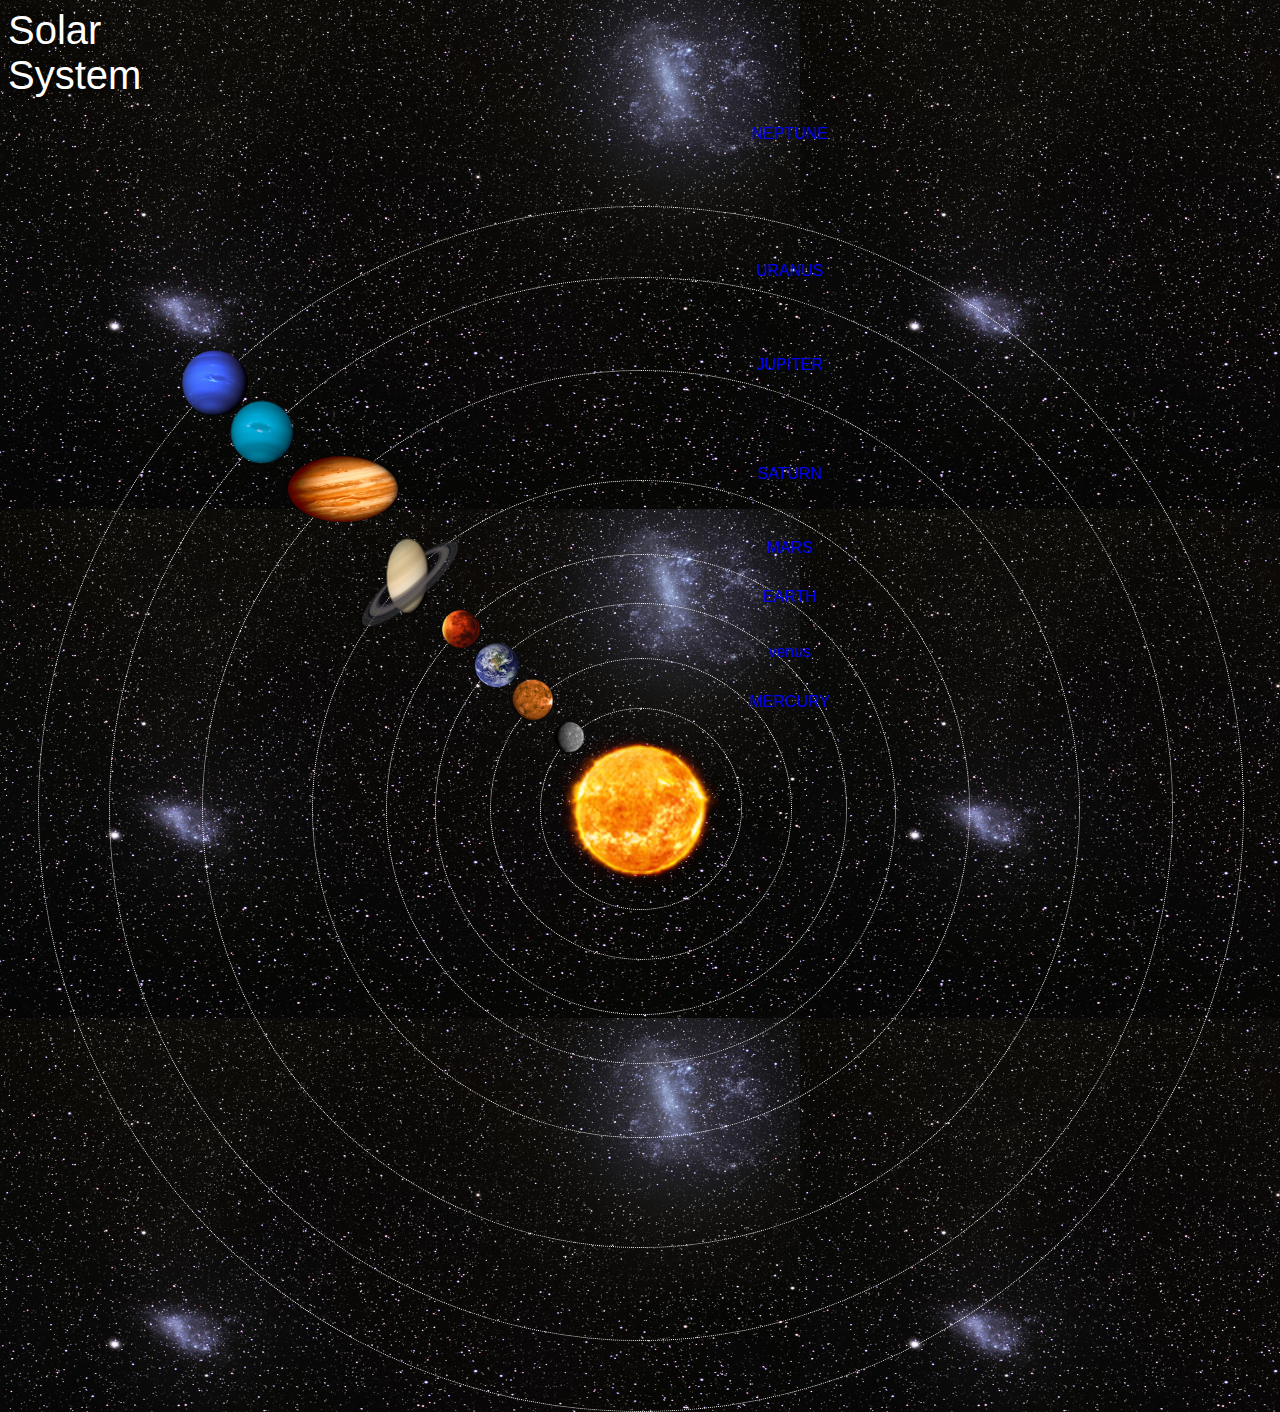
<file: index.html>
<html>
    <head>
        <title>Solar System</title>
        <link rel="stylesheet" href="style.css"/>

    </head>
    <body>
        <div iid="container">
            <h1>Solar System</h1>
            <a href="sun.html"><img src="images/sun.png" id="sun"/></a>

            <div id="neptune-orbit">
               <a href="neptune.html"><img src="images/neptune.png" id="neptune"/></a> 
            </div>
            <div id="neptune=label" class="label-box">
               <a href="neptune.html">NEPTUNE</a> 
            </div>

        <div id="uranus-orbit">
                <a href="uranus.html"><img src="images/uranus.png" id="uranus"/> </a>
        
            </div> 
        <div id="uranus-label" class="label-box">
            <a href="uranus.html">URANUS</a>
        </div>

        <div id="saturn-orbit">
            <a href="saturn.html"><img src="images/saturn.png" id="saturn"/></a>
    
        </div> 
    <div id="saturn-label" class="label-box">
        <a href="saturn.html">SATURN</a>
    </div>
            
    <div id="jupiter-orbit">
        <a href="jupiter.html"><img src="images/jupiter.png" id="jupiter"/> </a>

    </div> 
    <div id="jupiter-label" class="label-box">
         <a href="jupiter.html">JUPITER</a>
    </div>

    <div id="mars-orbit">
            <a href="mars.html"><img src="images/mars.png" id="mars"/> </a>
    </div> 
    <div id="mars-label" class="label-box">
        <a href="mars.html">MARS</a>
        </div>

<div id="earth-orbit">
    <a href="earth.html"><img src="images/earth.png" id="earth"/> </a>

</div> 
<div id="earth-label" class="label-box">
<a href="earth.html">EARTH</a>
</div>

<div id="venus-orbit">
    <a href="venus.html"><img src="images/venus.png" id="venus"/> </a>

</div> 
<div id="venus-label" class="label-box">
<a href="venus.html">venus</a>
</div>

<div id="mercury-orbit">
    <a href="mercury.html"><img src="images/mercury.png" id="mercury"/> </a>

</div> 
<div id="mercury-label" class="label-box">
<a href="mercury.html">MERCURY</a>
</div>
        </div>
    </body>
</html>
</file>
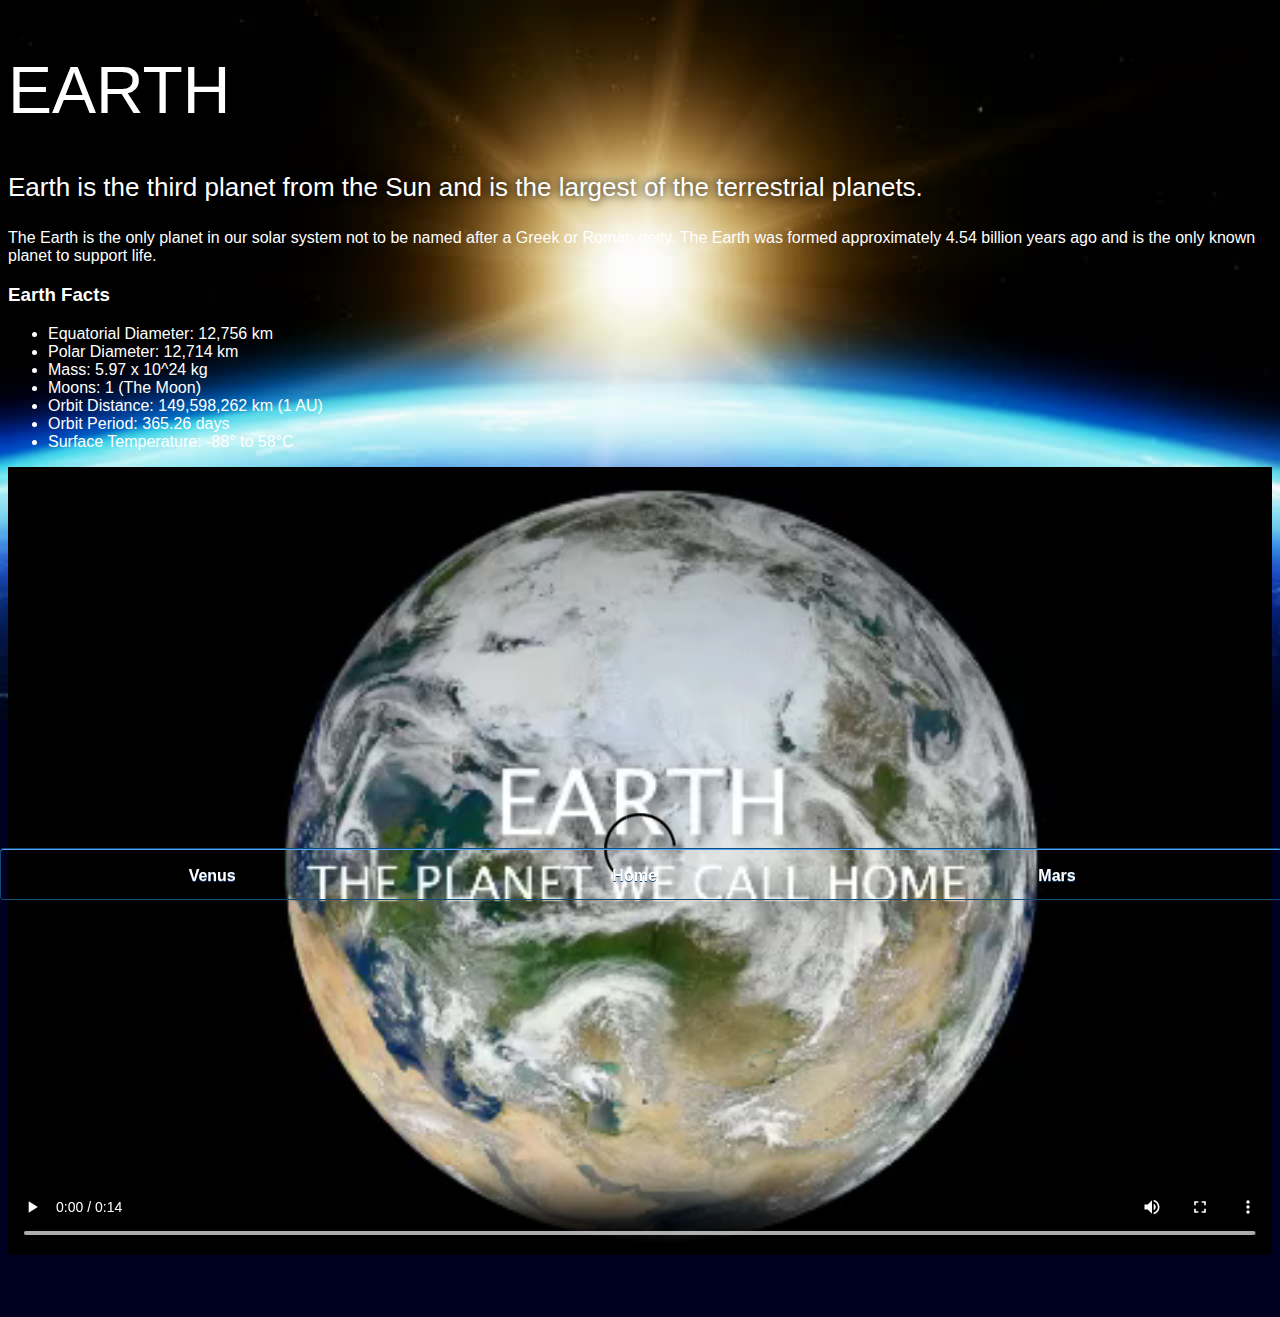
<file: earth.html>
<!DOCTYPE html>
    <head>
        <title>Solar System</title>
        <link rel="stylesheet" href="style-pages.css"/>
    </head>
    <body>
        <div id="main">
            <div id="content">
                <h1>Earth</h1>
                <p class="intro">
                    Earth is the third planet from the Sun and is the largest of the terrestrial planets. 
                </p>             

                <p>
                    The Earth is the only planet in our solar system not to be named after a Greek or Roman deity. The Earth was formed approximately 4.54 billion years ago and is the only known planet to support life.
                </p>

                <h3>Earth Facts</h3>
                <ul>
                    <li>Equatorial Diameter:	12,756 km</li>
                    <li>Polar Diameter:	12,714 km</li>
                    <li>Mass:	5.97 x 10^24 kg</li>
                    <li>Moons:	1 (The Moon)</li>
                    <li>Orbit Distance:	149,598,262 km (1 AU)</li>
                    <li>Orbit Period:	365.26 days</li>
                    <li>Surface Temperature:	-88&deg; to 58&deg;C</li>
                </ul>
                <video id="video" controls>
                    <source src="videos/earth-video.mp4" type="video/mp4">
                </video>
            </div>

            <div id="tabs-bottom">

                <a href="venus.html">Venus</a>
                <a href="index.html">Home</a>
                <a href="mars.html">Mars</a>
            </div>
        </div>
        
    </body>
</html>
</file>
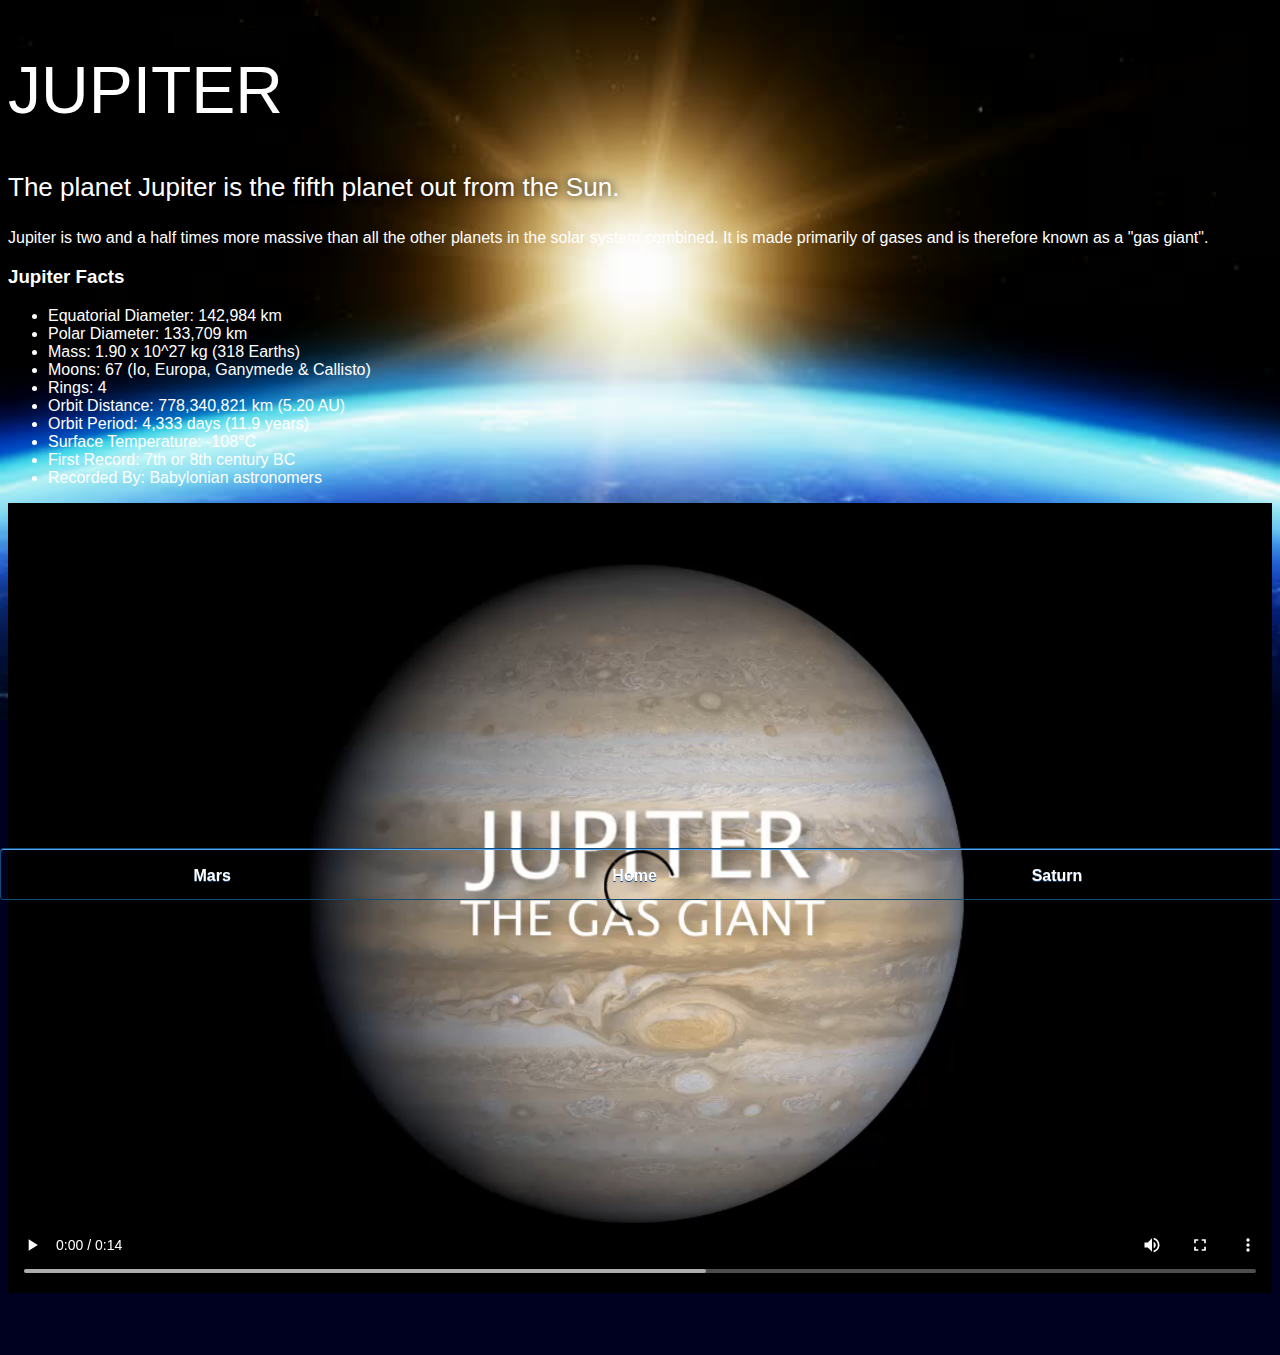
<file: jupiter.html>
<!DOCTYPE html>
    <head>
        <title>Solar System</title>
        <link rel="stylesheet" href="style-pages.css"/>
    </head>
    <body>
        <div id="main">
            <div id="content">
                <h1>Jupiter</h1>
                <p class="intro">
                    The planet Jupiter is the fifth planet out from the Sun.
                </p>             

                <p>
                    Jupiter is two and a half times more massive than all the other planets in the solar system combined. It is made primarily of gases and is therefore known as a "gas giant".
                </p>

                <h3>Jupiter Facts</h3>
                <ul>
                    <li>Equatorial Diameter:	142,984 km</li>
                    <li>Polar Diameter:	133,709 km</li>
                    <li>Mass:	1.90 x 10^27 kg (318 Earths)</li>
                    <li>Moons:	67 (Io, Europa, Ganymede & Callisto)</li>
                    <li>Rings:	4</li>
                    <li>Orbit Distance:	778,340,821 km (5.20 AU)</li>
                    <li>Orbit Period:	4,333 days (11.9 years)</li>
                    <li>Surface Temperature:	-108&deg;C</li>
                    <li>First Record:	7th or 8th century BC</li>
                    <li>Recorded By:	Babylonian astronomers</li>
                </ul>
                <video id="video" controls>
                    <source src="videos/jupiter-video.mp4" type="video/mp4">
                </video>
            </div>

            <div id="tabs-bottom">

                <a href="mars.html">Mars</a>
                <a href="index.html">Home</a>
                <a href="saturn.html">Saturn</a>
            </div>
        </div>
    </body>
</html>
</file>
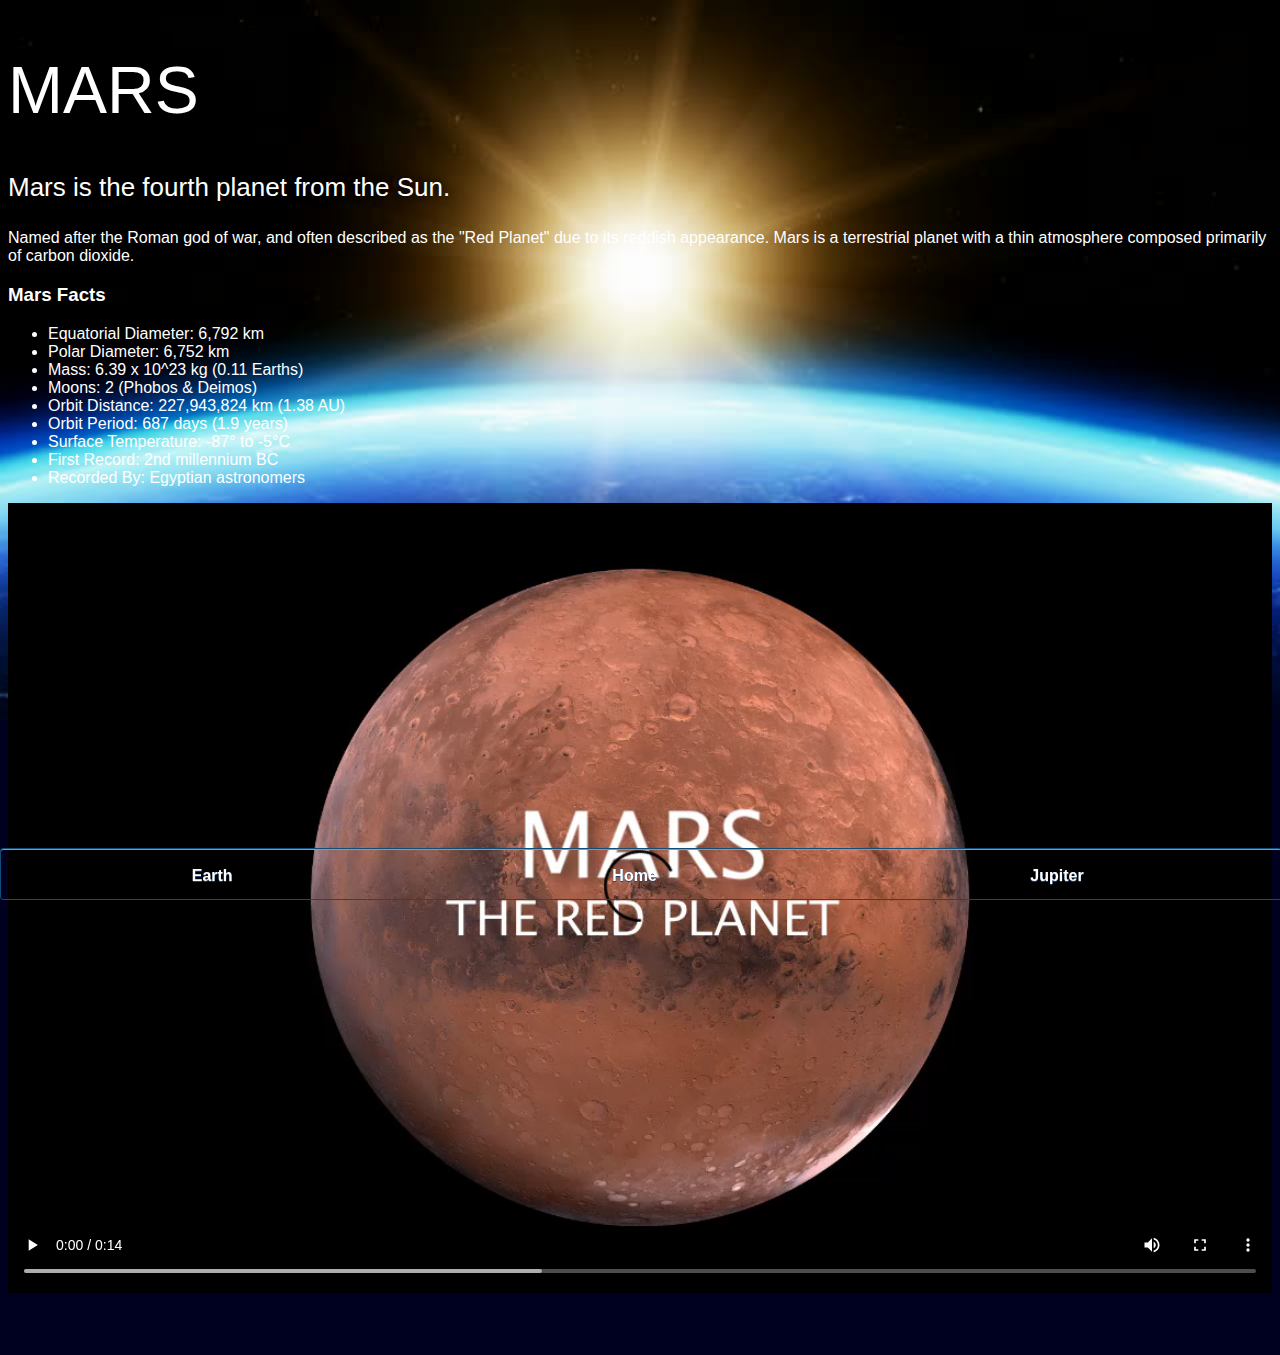
<file: mars.html>
<!DOCTYPE html>
    <head>
        <title>Solar System</title>
        <link rel="stylesheet" href="style-pages.css"/>
    </head>
    <body>
        <div id="main">
            <div id="content">
                <h1>Mars</h1>
                <p class="intro">
                    Mars is the fourth planet from the Sun.  
                </p>             

                <p>
                    Named after the Roman god of war, and often described as the "Red Planet" due to its reddish appearance. Mars is a terrestrial planet with a thin atmosphere composed primarily of carbon dioxide.
                </p>

                <h3>Mars Facts</h3>
                <ul>
                    <li>Equatorial Diameter:	6,792 km</li>
                    <li>Polar Diameter:	6,752 km</li>
                    <li>Mass:	6.39 x 10^23 kg (0.11 Earths)</li>
                    <li>Moons:	2 (Phobos & Deimos)</li>
                    <li>Orbit Distance:	227,943,824 km (1.38 AU)</li>
                    <li>Orbit Period:	687 days (1.9 years)</li>
                    <li>Surface Temperature:	-87&deg; to -5&deg;C</li>
                    <li>First Record:	2nd millennium BC</li>
                    <li>Recorded By:	Egyptian astronomers</li>
                </ul>
                <video id="video" controls>
                    <source src="videos/mars-video.mp4" type="video/mp4">
                </video>
            </div>

            <div id="tabs-bottom">
                
                <a href="earth.html">Earth</a>
                <a href="index.html">Home</a>
                <a href="jupiter.html">Jupiter</a>
            </div>
        </div>
    </body>
</html>
</file>
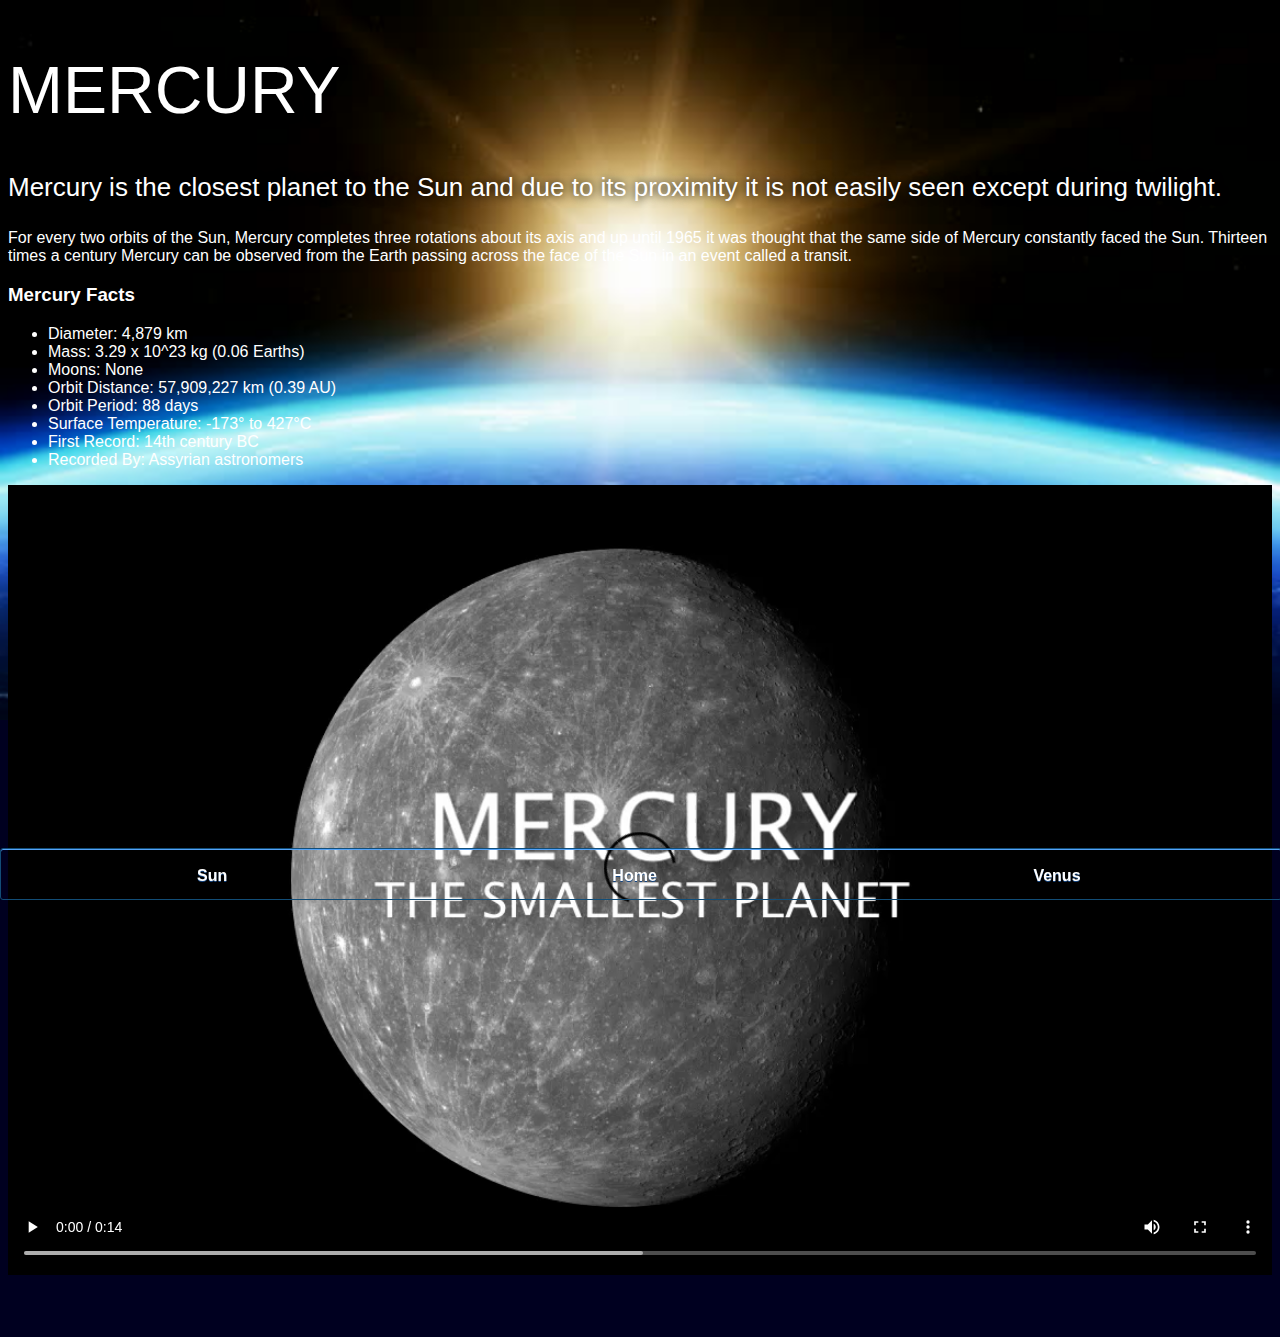
<file: mercury.html>
<!DOCTYPE html>
<html>
    <head>
        <title>Solar System</title>
        <link rel="stylesheet" href="style-pages.css"/>
    </head>
    <body>
        <div id="main">
            <div id="content">
                <h1>Mercury</h1>
                <p class="intro">
                    Mercury is the closest planet to the Sun and due to its proximity it is not easily seen except during twilight. 
                </p>             

                <p>
                    For every two orbits of the Sun, Mercury completes three rotations about its axis and up until 1965 it was thought that the same side of Mercury constantly faced the Sun. Thirteen times a century Mercury can be observed from the Earth passing across the face of the Sun in an event called a transit.
                </p>

                <h3>Mercury Facts</h3>
                <ul>
                    <li>Diameter:	4,879 km</li>
                    <li>Mass:	3.29 x 10^23 kg (0.06 Earths)</li>
                    <li>Moons:	None</li>
                    <li>Orbit Distance:	57,909,227 km (0.39 AU)</li>
                    <li>Orbit Period:	88 days</li>
                    <li>Surface Temperature:	-173&deg; to 427&deg;C</li>
                    <li>First Record:	14th century BC</li>
                    <li>Recorded By:	Assyrian astronomers</li>
                </ul>
                <video id="video" controls>
                    <source src="videos/mercury-video.mp4" type="video/mp4">
                </video>
            </div>
            
            <div id="tabs-bottom">
                <a href="sun.html">Sun</a>
                <a href="index.html">Home</a>
                <a href="venus.html">Venus</a>

            </div>
        </div>
    </body>
</html>
</file>
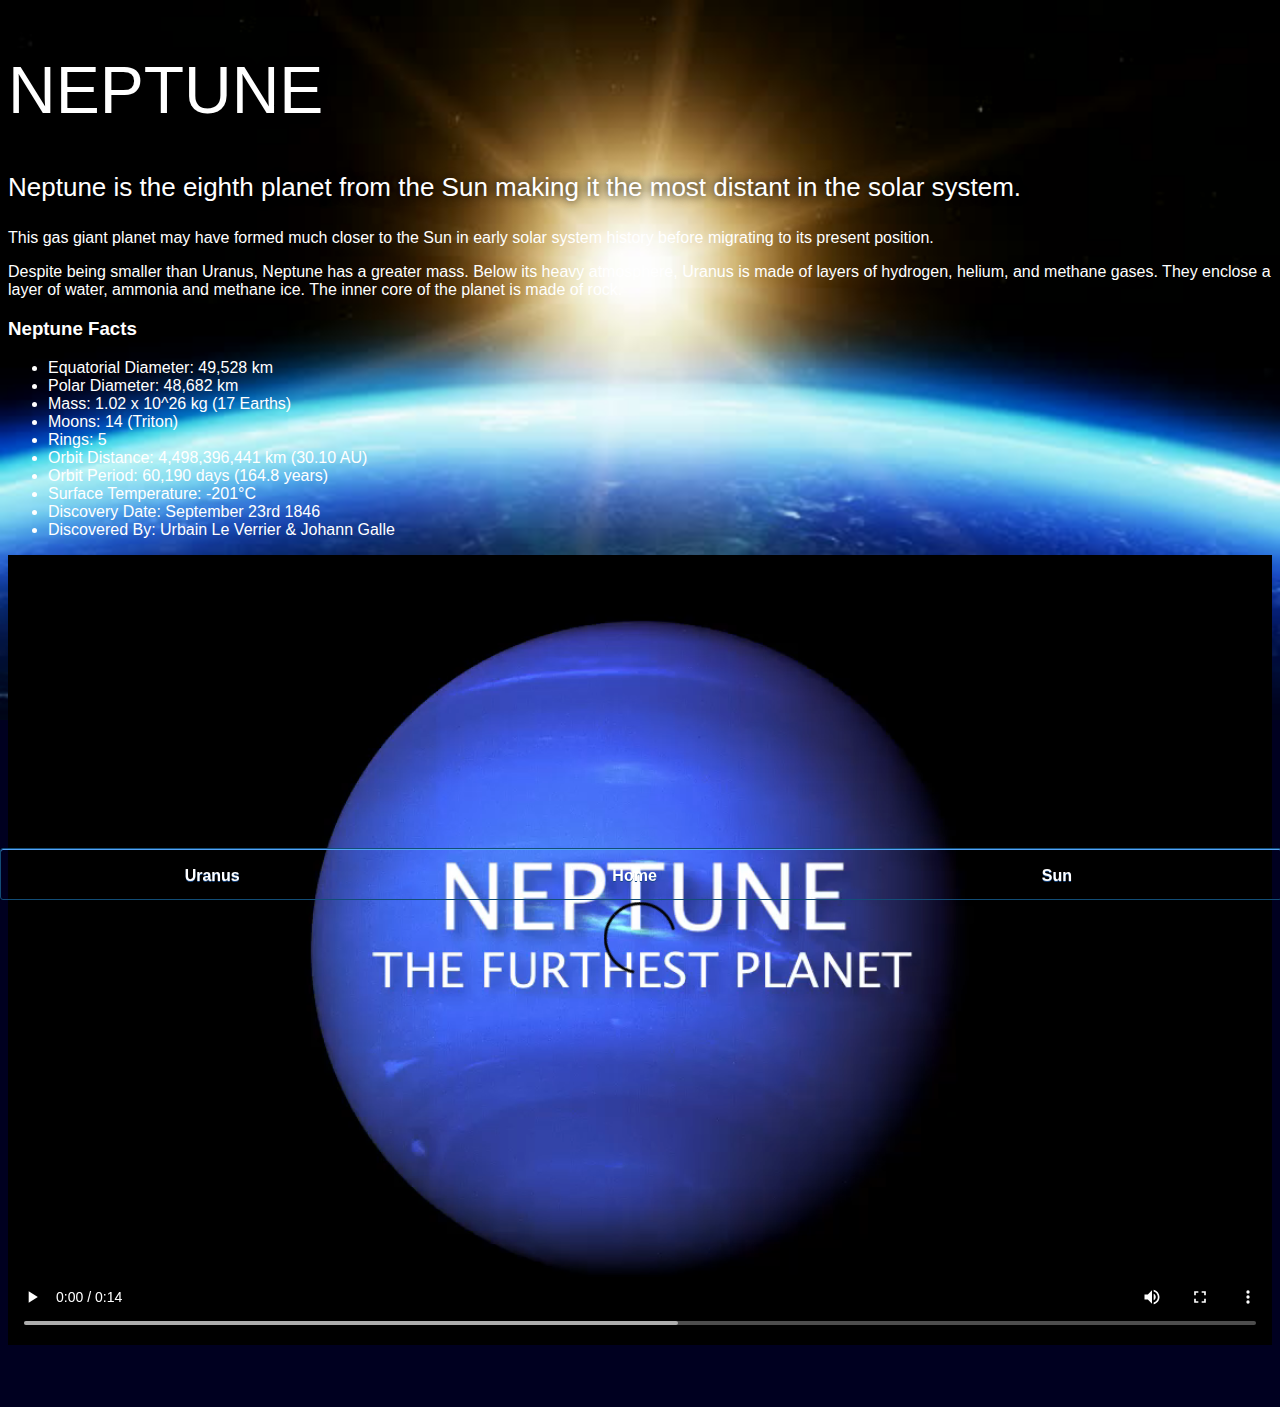
<file: neptune.html>
<!DOCTYPE html>
    <head>
        <title>Solar System</title>
        <link rel="stylesheet" href="style-pages.css"/>
    </head>
    <body>
        <div id="main">
            <div id="content">
                <h1>Neptune</h1>
                <p class="intro">
                    Neptune is the eighth planet from the Sun making it the most distant in the solar system. 
                </p>             
                <p>
                    This gas giant planet may have formed much closer to the Sun in early solar system history before migrating to its present position.</p>

                <p>Despite being smaller than Uranus, Neptune has a greater mass. Below its heavy atmosphere, Uranus is made of layers of hydrogen, helium, and methane gases. They enclose a layer of water, ammonia and methane ice. The inner core of the planet is made of rock.</p>

                <h3>Neptune Facts</h3>
                <ul>
                    <li>Equatorial Diameter:	49,528 km</li>
                    <li>Polar Diameter:	48,682 km</li>
                    <li>Mass:	1.02 x 10^26 kg (17 Earths)</li>
                    <li>Moons:	14 (Triton)</li>
                    <li>Rings:	5</li>
                    <li>Orbit Distance:	4,498,396,441 km (30.10 AU)</li>
                    <li>Orbit Period:	60,190 days (164.8 years)</li>
                    <li>Surface Temperature:	-201&deg;C</li>
                    <li>Discovery Date:	September 23rd 1846</li>
                    <li>Discovered By:	Urbain Le Verrier & Johann Galle</li>
                </ul>

                <video id="video" controls>
                    <source src="videos/neptune-video.mp4" type="video/mp4">
                </video>

            </div>

        <div id="tabs-bottom">
            
            <a href="uranus.html">Uranus</a>
            <a href="index.html">Home</a>
            <a href="sun.html">Sun</a>

        </div>
        </div>
    </body>
</html>
</file>
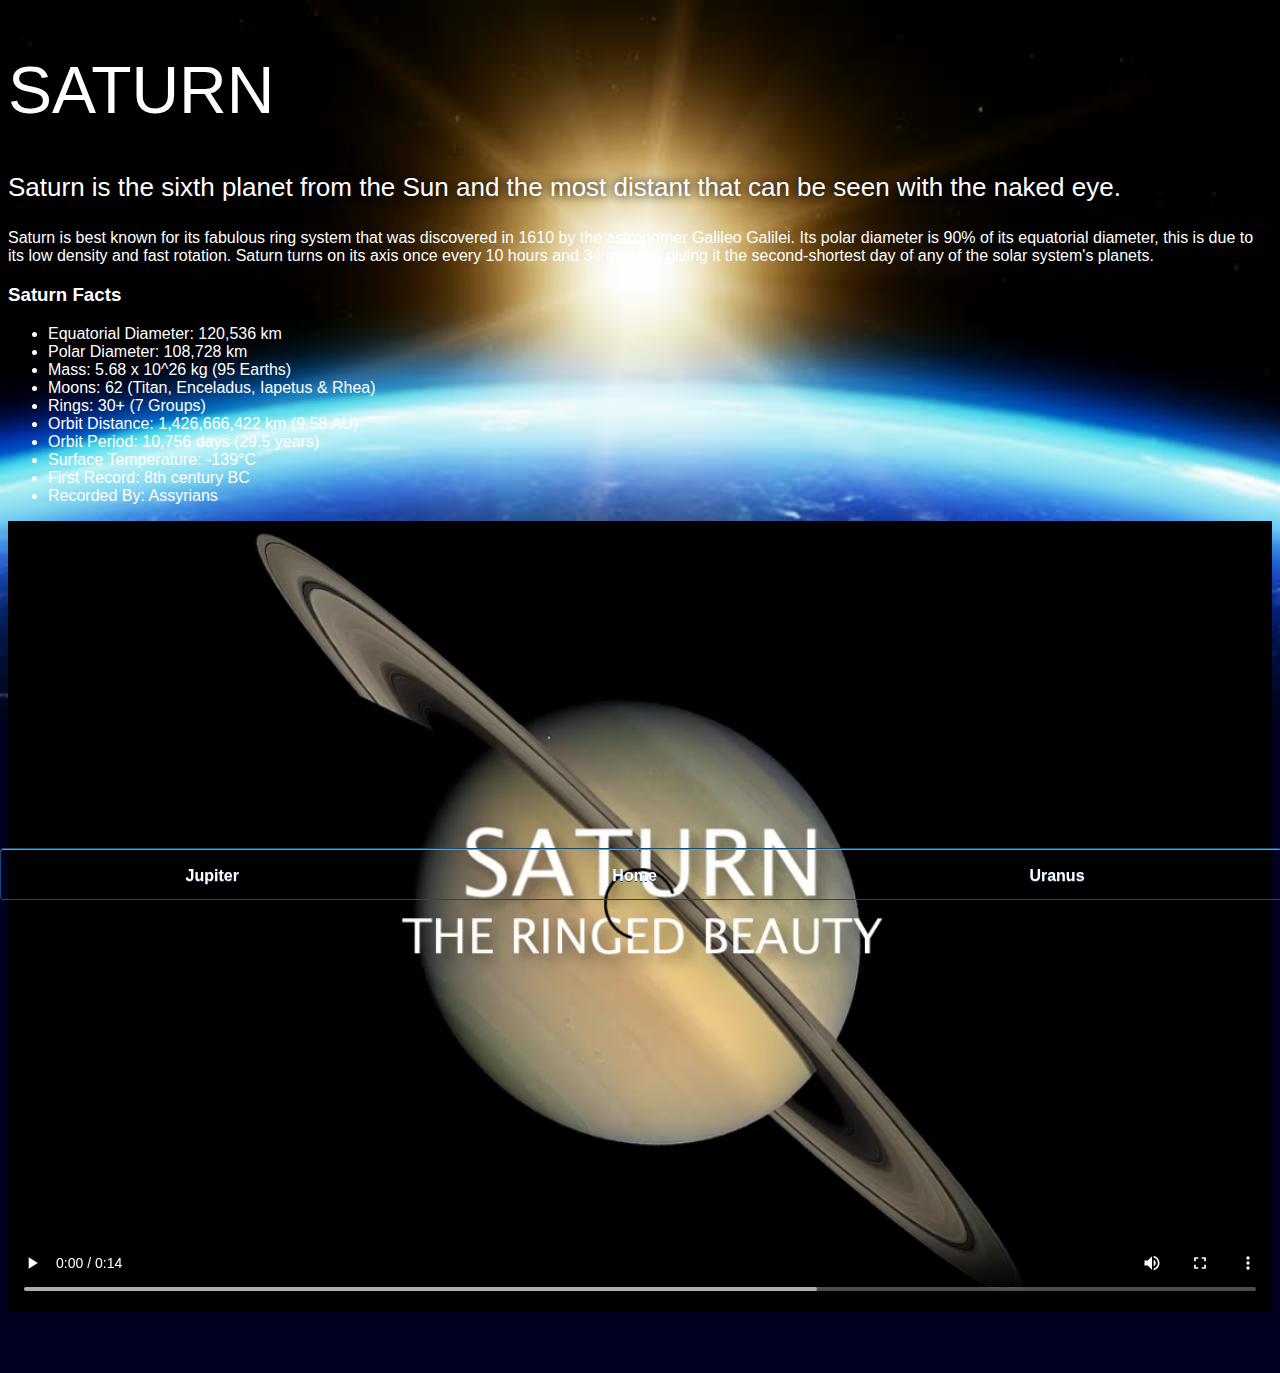
<file: saturn.html>
<!DOCTYPE html>
    <head>
        <title>Solar System</title>
        <link rel="stylesheet" href="style-pages.css"/>
    </head>
    <body>
        <div id="main">
            <div id="content">
                <h1>Saturn</h1>
                <p class="intro">
                    Saturn is the sixth planet from the Sun and the most distant that can be seen with the naked eye.
                </p>             

                <p>
                    Saturn is best known for its fabulous ring system that was discovered in 1610 by the astronomer Galileo Galilei. Its polar diameter is 90% of its equatorial diameter, this is due to its low density and fast rotation. Saturn turns on its axis once every 10 hours and 34 minutes giving it the second-shortest day of any of the solar system's planets.
                </p>

                <h3>Saturn Facts</h3>
                <ul>
                    <li>Equatorial Diameter:	120,536 km</li>
                    <li>Polar Diameter:	108,728 km</li>
                    <li>Mass:	5.68 x 10^26 kg (95 Earths)</li>
                    <li>Moons:	62 (Titan, Enceladus, Iapetus & Rhea)</li>
                    <li>Rings:	30+ (7 Groups)</li>
                    <li>Orbit Distance:	1,426,666,422 km (9.58 AU)</li>
                    <li>Orbit Period:	10,756 days (29.5 years)</li>
                    <li>Surface Temperature:	-139&deg;C</li>
                    <li>First Record:	8th century BC</li>
                    <li>Recorded By:	Assyrians</li>
                </ul>
                <video id="video" controls>
                    <source src="videos/saturn-video.mp4" type="video/mp4">
                </video>

            </div>

        <div id="tabs-bottom">
            <a href="jupiter.html">Jupiter</a>
            <a href="index.html">Home</a>
            <a href="uranus.html">Uranus</a>

        </div>
        </div>
        
    </body>
</html>
</file>
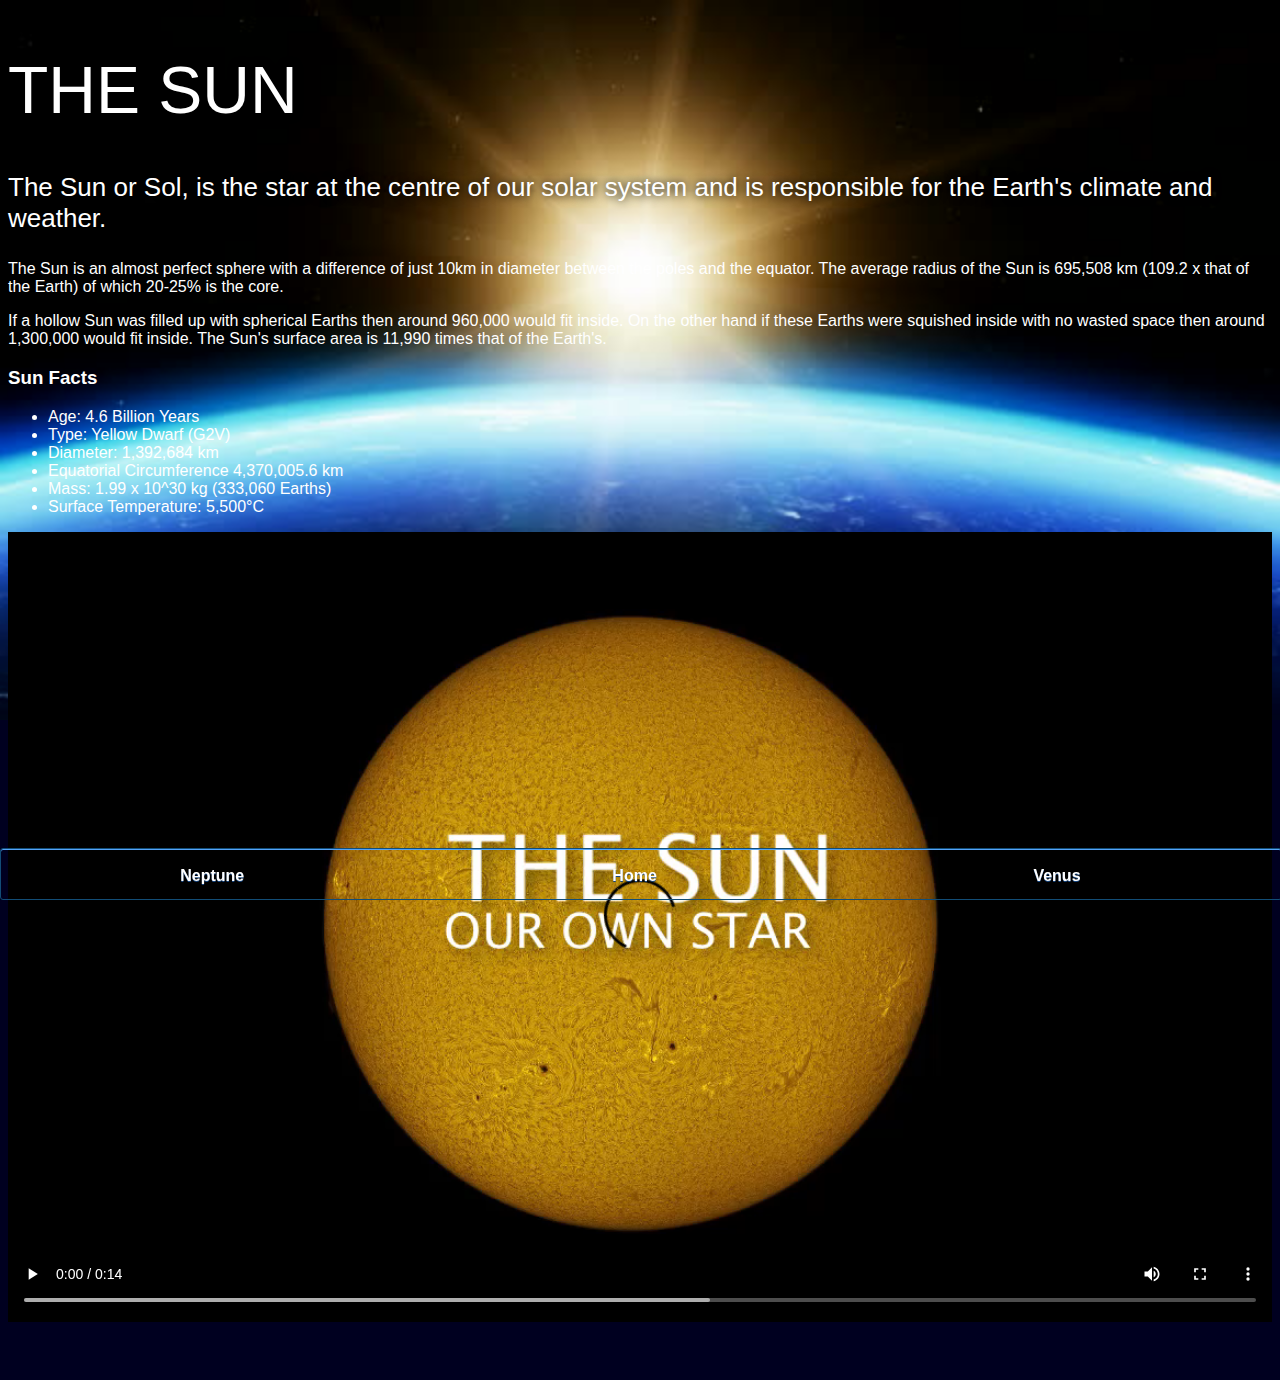
<file: sun.html>
<html>
    <head>
        <title> Solar System</title>
        <link rel="stylesheet" href="style-pages.css"/>

    </head>
    <body>
        <div id="main">
            <div id="content">
                <h1>The Sun</h1>
                <p class="intro">
                    The Sun or Sol, is the star at the centre of our solar system and is responsible for the Earth's climate and weather. 
                </p>             

                <p>
                    The Sun is an almost perfect sphere with a difference of just 10km in diameter between the poles and the equator. The average radius of the Sun is 695,508 km (109.2 x that of the Earth) of which 20-25% is the core.
                </p>
                <p>
                    If a hollow Sun was filled up with spherical Earths then around 960,000 would fit inside. On the other hand if these Earths were squished inside with no wasted space then around 1,300,000 would fit inside. The Sun's surface area is 11,990 times that of the Earth's.
                </p>

                <h3>Sun Facts</h3>
                <ul>
                    <li>Age:	4.6 Billion Years</li>
                    <li>Type:	Yellow Dwarf (G2V)</li>
                    <li>Diameter:	1,392,684 km</li>
                    <li>Equatorial Circumference	4,370,005.6 km</li>
                    <li>Mass:	1.99 x 10^30 kg (333,060 Earths)</li>
                    <li>Surface Temperature:	5,500°C</li>
                </ul>

                <video id="video" controls>
                    <source src="videos/sun-video.mp4" type="video/mp4">
                </video>


            </div>
            <div id="tabs-bottom">
                <a href="neptune.html">Neptune</a>
                <a href="index.html">Home</a>
                <a href="venus.html">Venus</a>
            </div>

        </div>
        

    </body>
</html>
</file>
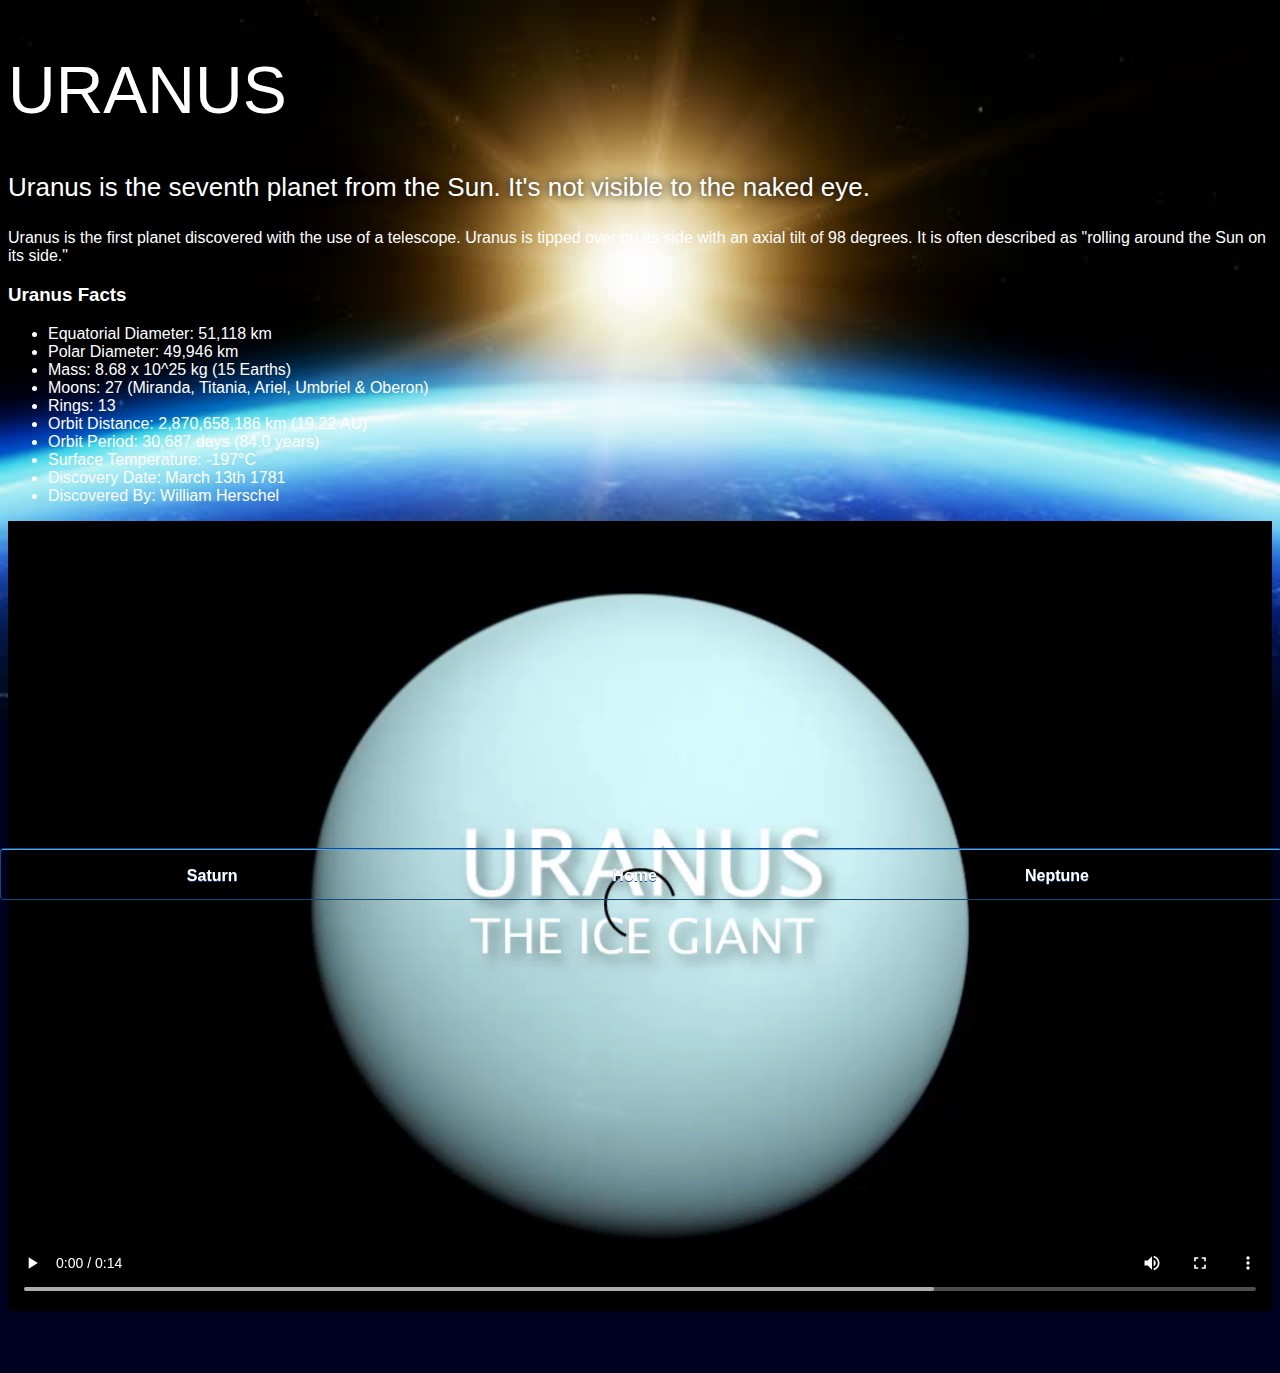
<file: uranus.html>
<!DOCTYPE html>
    <head>
        <title>Solar System</title>
        <link rel="stylesheet" href="style-pages.css"/>
    </head>
    <body>
        <div id="main">
            <div id="content">
                <h1>Uranus</h1>
                <p class="intro">
                    Uranus is the seventh planet from the Sun. It's not visible to the naked eye.
                </p>             

                <p>
                    Uranus is the first planet discovered with the use of a telescope. Uranus is tipped over on its side with an axial tilt of 98 degrees. It is often described as "rolling around the Sun on its side."
                </p>

                <h3>Uranus Facts</h3>
                <ul>
                    <li>Equatorial Diameter:	51,118 km</li>
                    <li>Polar Diameter:	49,946 km</li>
                    <li>Mass:	8.68 x 10^25 kg (15 Earths)</li>
                    <li>Moons:	27 (Miranda, Titania, Ariel, Umbriel & Oberon)</li>
                    <li>Rings:	13</li>
                    <li>Orbit Distance:	2,870,658,186 km (19.22 AU)</li>
                    <li>Orbit Period:	30,687 days (84.0 years)</li>
                    <li>Surface Temperature:	-197&deg;C</li>
                    <li>Discovery Date:	March 13th 1781</li>
                    <li>Discovered By:	William Herschel</li>
                </ul>
                <video id="video" controls>
                    <source src="videos/uranus-video.mp4" type="video/mp4">
                </video>
            </div>

            <div id="tabs-bottom">
                <a href="saturn.html">Saturn</a>
                <a href="index.html">Home</a>
                <a href="neptune.html">Neptune</a>
            </div>
        </div>
        
    </body>
</html>
</file>
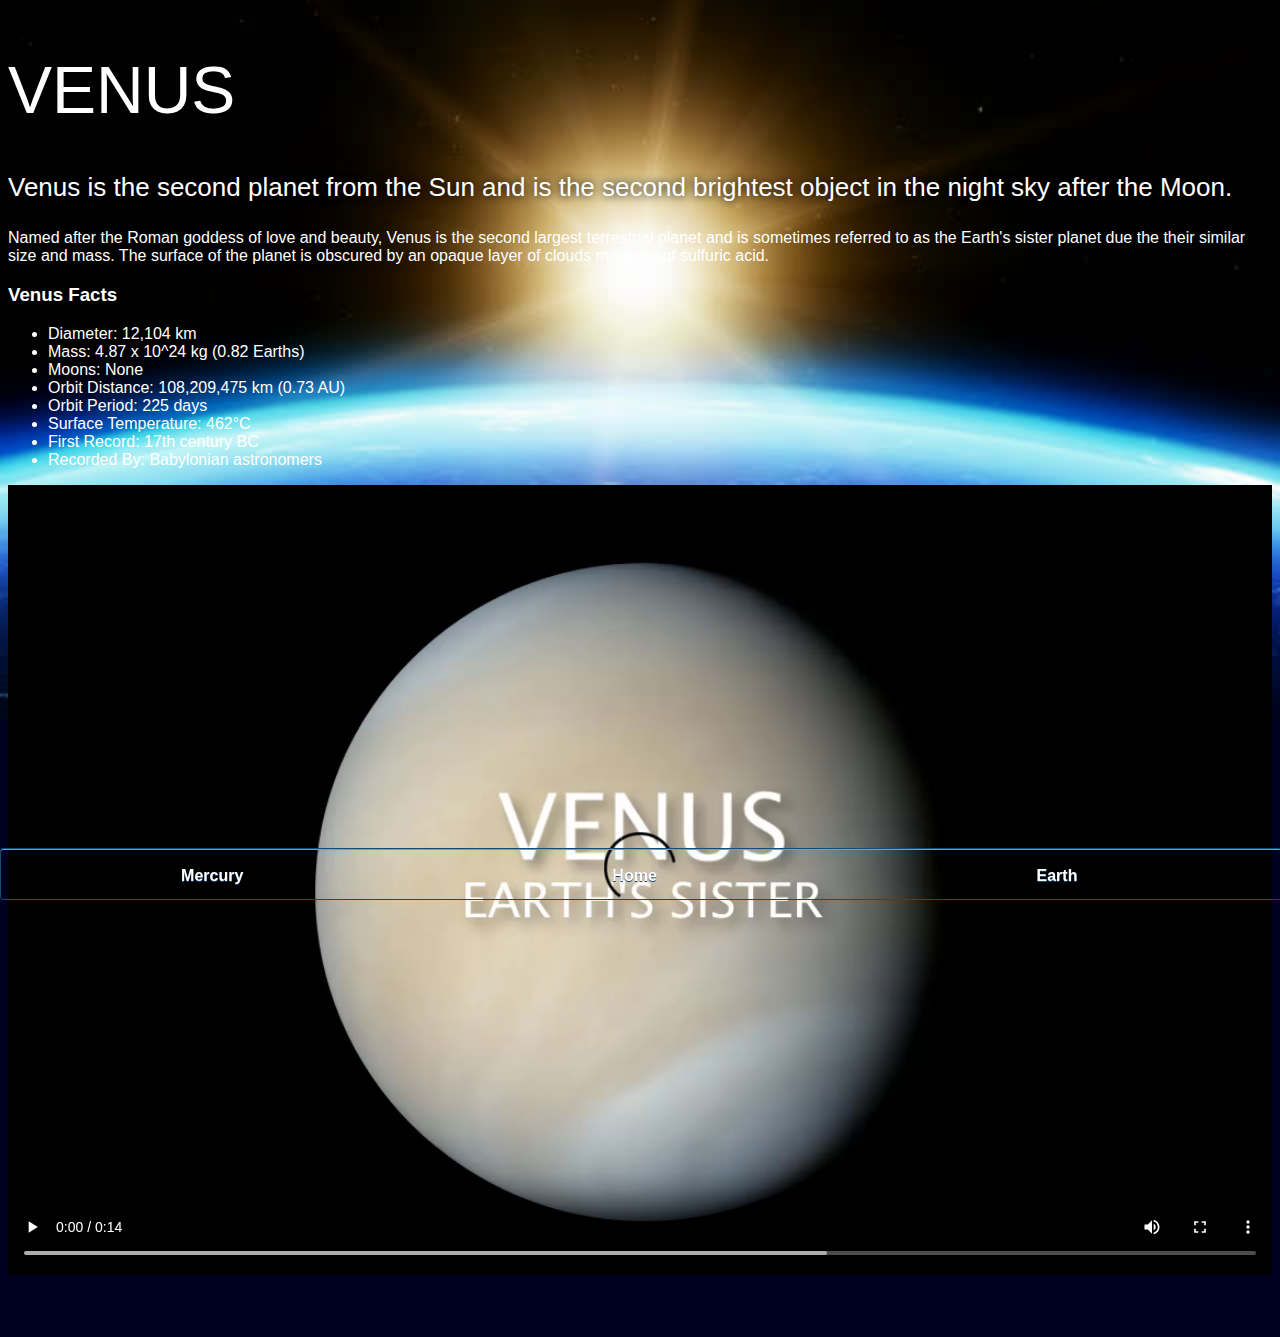
<file: venus.html>
<!DOCTYPE html>
    <head>
        <title>Solar System</title>
        <link rel="stylesheet" href="style-pages.css"/>
    </head>
    <body>
        <div id="main">
            <div id="content">
                <h1>Venus</h1>
                <p class="intro">
                    Venus is the second planet from the Sun and is the second brightest object in the night sky after the Moon. 
                </p>             

                <p>
                    Named after the Roman goddess of love and beauty, Venus is the second largest terrestrial planet and is sometimes referred to as the Earth's sister planet due the their similar size and mass. The surface of the planet is obscured by an opaque layer of clouds made up of sulfuric acid.
                </p>

                <h3>Venus Facts</h3>
                <ul>
                    <li>Diameter:	12,104 km</li>
                    <li>Mass:	4.87 x 10^24 kg (0.82 Earths)</li>
                    <li>Moons:	None</li>
                    <li>Orbit Distance:	108,209,475 km (0.73 AU)</li>
                    <li>Orbit Period:	225 days</li>
                    <li>Surface Temperature:	462&deg;C</li>
                    <li>First Record:	17th century BC</li>
                    <li>Recorded By:	Babylonian astronomers</li>
                </ul>
                <video id="video" controls>
                    <source src="videos/venus-video.mp4" type="video/mp4">
                </video>
            </div>

        <div id="tabs-bottom">
            <a href="mercury.html">Mercury</a>
            <a href="index.html">Home</a>
            <a href="earth.html">Earth</a>

        </div>
        </div>
        
    </body>
</html>
</file>
<file: style.css>
body{
    width:100;
    height:100;
    background: url("images/space.png");
    overflow: hidden;
}

h1{
   font-family:sans-serif; 
   font-weight:100;
   font-size: 40px;
   text-shadow: 0 0 10px #000000;
   color:white;
}
    
/*================== SUN ==================*/

#sun{
    position:absolute;
    z-index: 1000;
    width: 160px;
    bottom: 10px;
    left: 50%;
    margin-left: -80px;
}
    
/*================= NEPTUNE ==================*/

#neptune{
    width: 66px;
    height: 66px;
    margin: 143px;
    z-index: 1000;
    animation: spin-right 3s linear infinite;
    -webkit-animation: spin-right 3s linear infinite;;
}

#neptune-orbit{
    position:absolute;
    width: 1204px;
    height: 1204px;
    bottom: -512px;
    left: 50%;
    margin-left: -602px;
    border: 1px dotted white;
    border-radius: 50%;
    animation: spin-left 14ss linear infinite;
    -webkit-animation: spin-left 14s linear infinite;;
    }

#neptune-Label{
    bottom: 692px;
}

/*================= PLEASE REMOVE ==================*/

    #container{
transform: scale(0.8,0.8) translate (0.700px);
    }

/*================= LABEL BOX ==================*/
 
.label-box{
    position:absolute;
    width: 150px;
    left: 50%;
    margin-left: 75px;
    text-align: center;
    color:white;
    font-weight: 100;
    font-family: sans-serif;

}

.label-box a{
    text-decoration: none;
    padding: 0;
    margin: 0;

}

.label-box a :visited{
    color:white;
}

/*================= ANIMATION ==================*/

@keyframes spin-left{
    100%{
        transform: rotate(-360deg);
        -webkit-transform: rotate(-360deg);
    }
}

@keyframes spin-right{
    100%{
        transform: rotate(360deg);
        -webkit-transform: rotate(360deg);
    }
}

/*================= URANUS ==================*/

#uranus{
    width: 66px;
    height: 66px;
    margin: 120px;
    z-index: 1000;
    animation: spin-right 3s linear infinite;
    -webkit-animation: spin-right 3s linear infinite;
}

#uranus-orbit{
    position:absolute;
    width: 1062px;
    height: 1062px;
    bottom: -441px;
    left: 50%;
    margin-left: -531px;
    border: 1px dotted white;
    border-radius: 50%;
    animation: spin-left 15ss linear infinite;
    -webkit-animation: spin-left 15s linear infinite;
    }

#uranus-Label{
    bottom: 620px;
}

/*================= SATURN ==================*/

#saturn{
    width: 100px;
    height: 100px;
    margin: 45px;
    z-index: 1000;
    animation: spin-right 10s linear infinite;
    -webkit-animation: spin-right 10s linear infinite;
}

#saturn-orbit{
    position:absolute;
    width: 656px;
    height: 656px;
    bottom: -238px;
    left: 50%;
    margin-left: -328px;
    border: 1px dotted white;
    border-radius: 50%;
    animation: spin-left 10s linear infinite;
    -webkit-animation: spin-left 10s linear infinite;
    }

#saturn-Label{
    bottom: 417px;
}

/*================= JUPITER ==================*/

#jupiter{
    width: 110px;
    height: 66px;
    margin: 85px;
    z-index: 1000;
    animation: spin-right 13s linear infinite;
    -webkit-animation: spin-right 13s linear infinite;
}

#jupiter-orbit{
    position:absolute;
    width: 876px;
    height: 876px;
    bottom: -348px;
    left: 50%;
    margin-left: -438px;
    border: 1px dotted white;
    border-radius: 50%;
    animation: spin-left 13s linear infinite;
    -webkit-animation: spin-left 13s linear infinite;
    }

#jupiter-Label{
    bottom: 526px;
}

/*================= MARS ==================*/

#mars{
    width: 38px;
    height: 38px;
    margin: 55px;
    z-index: 1000;
    animation: spin-right 3s linear infinite;
    -webkit-animation: spin-right 3s linear infinite;
}

#mars-orbit{
    position:absolute;
    width: 508px;
    height: 508px;
    bottom: -164px;
    left: 50%;
    margin-left: -254px;
    border: 1px dotted white;
    border-radius: 50%;
    animation: spin-left 4s linear infinite;
    -webkit-animation: spin-left 4s linear infinite;
    }

#mars-label{
    bottom: 343px;
}

/*================= EARTH ==================*/

#earth{
    width: 50px;
    height: 50px;
    margin: 36px;
    z-index: 1000;
    animation: spin-right 3s linear infinite;
    -webkit-animation: spin-right 3s linear infinite;
}

#earth-orbit{
    position:absolute;
    width: 410px;
    height: 410px;
    bottom: -115px;
    left: 50%;
    margin-left: -205px;
    border: 1px dotted white;
    border-radius: 50%;
    animation: spin-left 5s linear infinite;
    -webkit-animation: spin-left 5s linear infinite;;
    }

#earth-Label{
    bottom: 294px;
}

/*================= VENUS ==================*/

#venus{
    width: 50px;
    height: 50px;
    margin: 16px;
    z-index: 1000;
   
}

#venus-orbit{
    position:absolute;
    width: 300px;
    height: 300px;
    bottom: -60px;
    left: 50%;
    margin-left: -150px;
    border: 1px dotted white;
    border-radius: 50%;
    animation: spin-left 4s linear infinite;
    -webkit-animation: spin-left 4s linear infinite;;
    }

#venus-Label{
    bottom: 239px;
}

/*================= MERCURY ==================*/

#mercury{
    width: 40px;
    height: 40px;
    margin: 8px;
    z-index: 1000;
    
}

#mercury-orbit{
    position:absolute;
    z-index: 1;
    width: 200px;
    height: 200px;
    bottom: -10px;
    left: 50%;
    margin-left: -100px;
    border: 1px dotted white;
    border-radius: 50%;
    animation: spin-left 2s linear infinite;
    -webkit-animation: spin-left 2s linear infinite;;
    }

#mercury-Label{
    bottom: 189px;
}
</file>
<file: style-pages.css>
body{
    margin: 0;
    padding: 0;
    width: 100%;
    background-color: #000020;
    font-family: sans-serif;
    background-image: url('images/earth-sunrise.jpg');
    background-repeat: no-repeat;
    background-size: 100%;
    color: #ffffff;
}

h1{
    font-weight: 100;
    font-size: 66px;
    text-shadow: 0 0 10px #000000;
    text-transform: uppercase;
}

p.intro{
    font-size: 26px;
    font-weight: 200;
    text-shadow: 0 0 10px #000000;

 }

 #content{
     margin-bottom: 50px;
     padding: 8px;
 }

 #video{
     width: 100%;
 }
  /*============================ BOTTOM TABS ================================*/

  #tabs-bottom{
      position: fixed;
      bottom: 0;
      left: 0;
      z-index: 500;
      display: inline-block;
      width: 100%;
      height: 50px;

      box-shadow: inset 0px 1px 0px 0px #54a3f7;
      background: linear-gradient(007dc1,#0061a7);
      border-radius: 3px;
      border: 1px solid #124d77;
  }

    #tabs-bottom a{
        float: left;
        display: block;
        width: 33%;
        height: 35px;
        font-weight: 700;
        color: white;
        text-align: center;
        text-decoration: none;
        text-shadow: 0px 1px 0px #154682;
        padding-top: 18px;


    }
</file>
